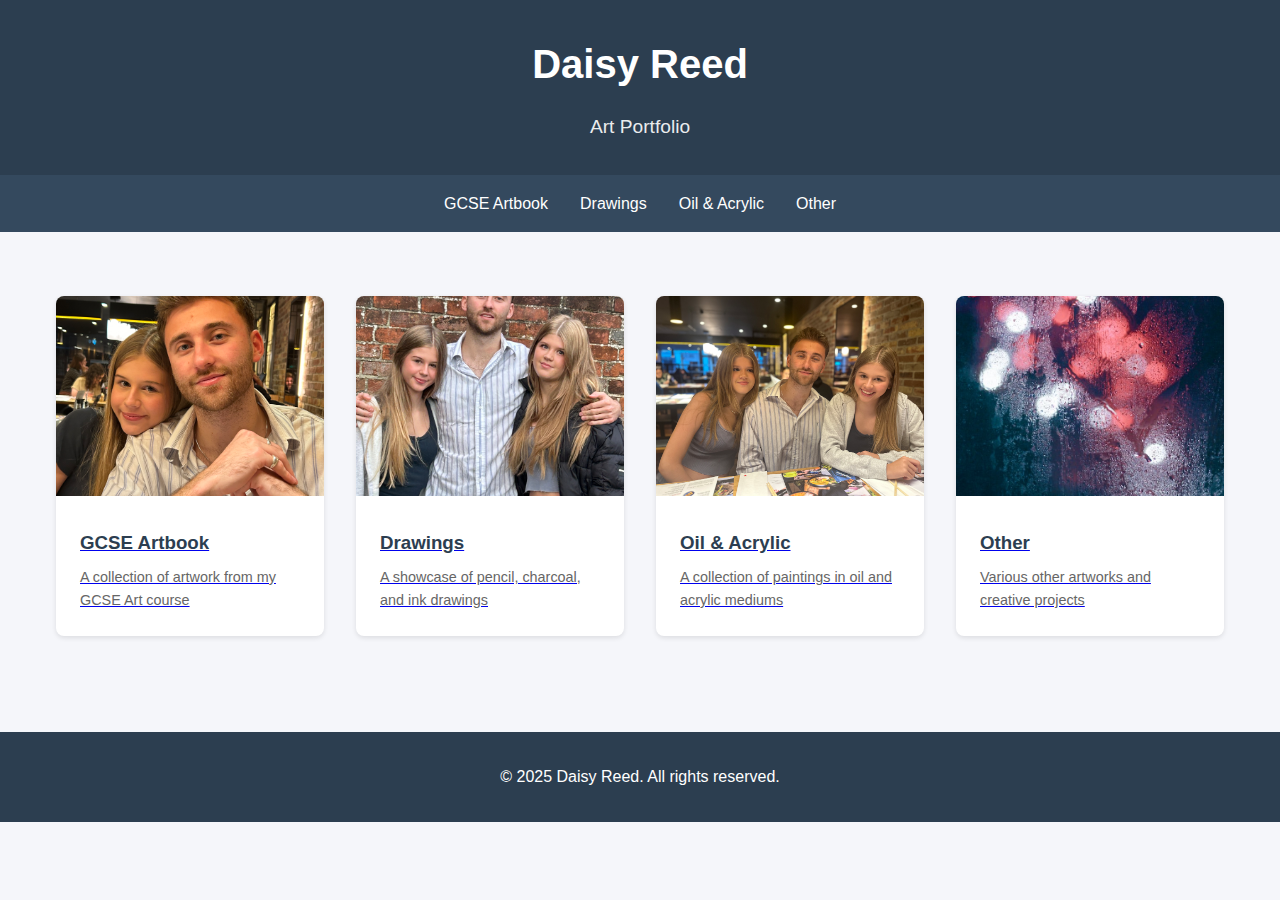
<file: index.html>
<!DOCTYPE html>
<html lang="en">
<head>
    <meta charset="UTF-8">
    <meta name="viewport" content="width=device-width, initial-scale=1.0">
    <title>Daisy Reed's Artwork</title>
    <link rel="stylesheet" href="styles/main.css">
</head>
<body>
    <header>
        <div class="header-content">
            <h1>Daisy Reed</h1>
            <p>Art Portfolio</p>
        </div>
    </header>

    <nav>
        <ul>
            <li><a href="gcse-artbook.html">GCSE Artbook</a></li>
            <li><a href="drawings.html">Drawings</a></li>
            <li><a href="oil-and-acrylic.html">Oil & Acrylic</a></li>
            <li><a href="other.html">Other</a></li>
        </ul>
    </nav>

    <main>
        <div class="portfolio-grid">
            <!-- GCSE Artbook Section -->
            <a href="gcse-artbook.html" class="portfolio-item" id="gcse-artbook">
                <img src="[data-uri]" alt="GCSE Artbook" class="category-preview" data-folder="gcse-artbook">
                <div class="portfolio-item-content">
                    <h3>GCSE Artbook</h3>
                    <p>A collection of artwork from my GCSE Art course</p>
                </div>
            </a>

            <!-- Drawings Section -->
            <a href="drawings.html" class="portfolio-item" id="drawings">
                <img src="[data-uri]" alt="Drawings Portfolio" class="category-preview" data-folder="drawings">
                <div class="portfolio-item-content">
                    <h3>Drawings</h3>
                    <p>A showcase of pencil, charcoal, and ink drawings</p>
                </div>
            </a>

            <!-- Oil & Acrylic Section -->
            <a href="oil-and-acrylic.html" class="portfolio-item" id="oil-and-acrylic">
                <img src="[data-uri]" alt="Oil & Acrylic Portfolio" class="category-preview" data-folder="oil-and-acrylic">
                <div class="portfolio-item-content">
                    <h3>Oil & Acrylic</h3>
                    <p>A collection of paintings in oil and acrylic mediums</p>
                </div>
            </a>

            <!-- Other Section -->
            <a href="other.html" class="portfolio-item" id="other">
                <img src="[data-uri]" alt="Other Artwork" class="category-preview" data-folder="other">
                <div class="portfolio-item-content">
                    <h3>Other</h3>
                    <p>Various other artworks and creative projects</p>
                </div>
            </a>
        </div>
    </main>

    <footer>
        <p>&copy; 2025 Daisy Reed. All rights reserved.</p>
    </footer>

    <script type="module" src="scripts/gallery.js"></script>
</body>
</html>
</file>
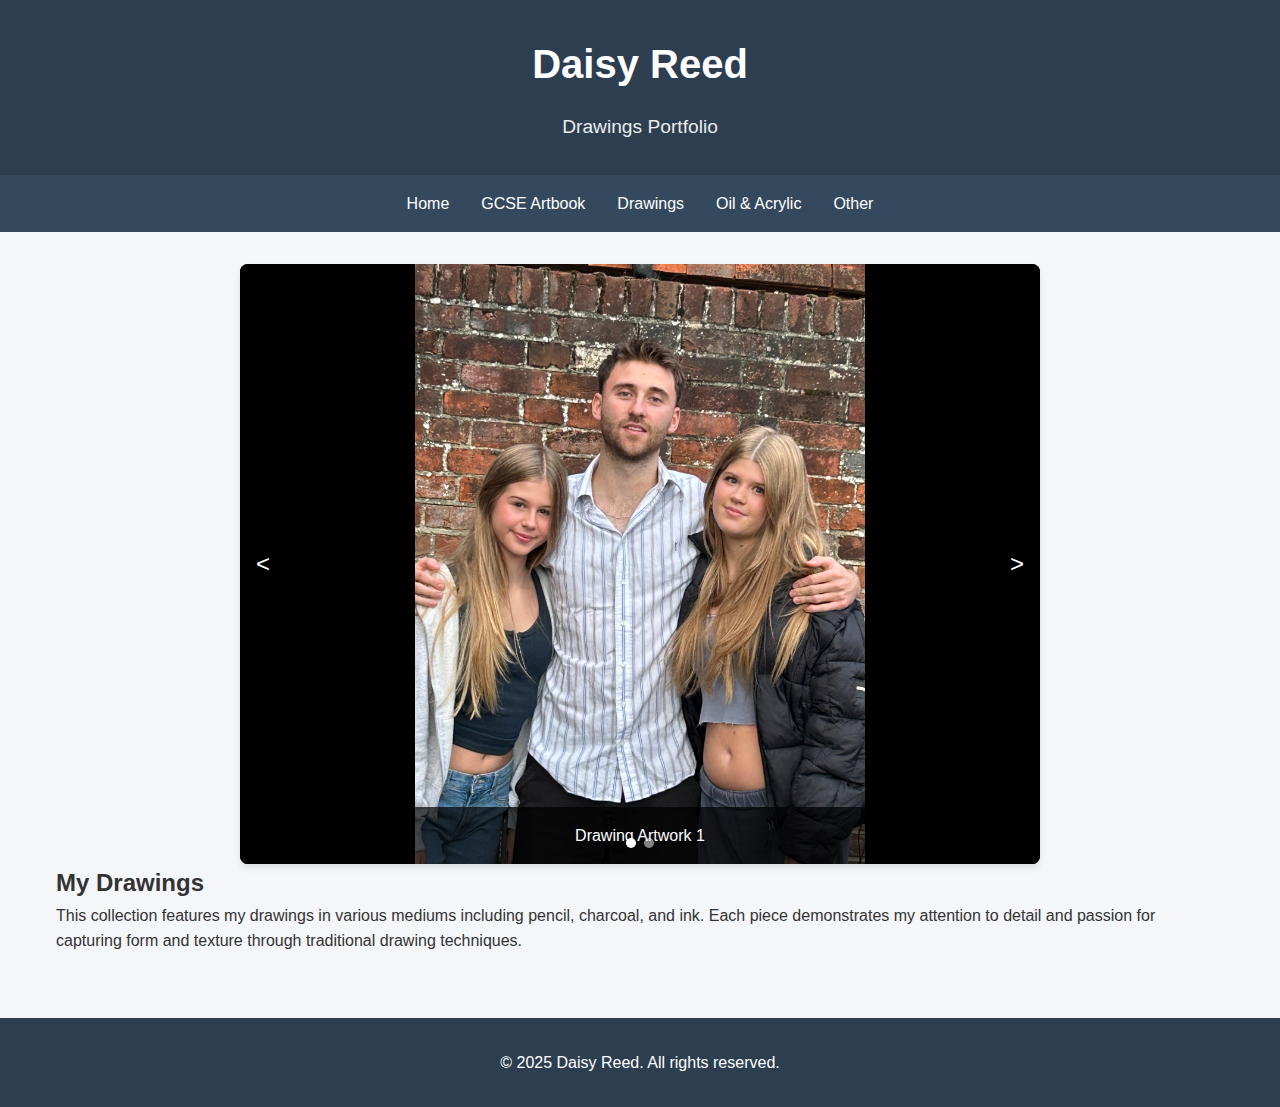
<file: drawings.html>
<!DOCTYPE html>
<html lang="en">
<head>
    <meta charset="UTF-8">
    <meta name="viewport" content="width=device-width, initial-scale=1.0">
    <title>Drawings - Daisy Reed's Artwork</title>
    <link rel="stylesheet" href="styles/main.css">
</head>
<body>
    <header>
        <div class="header-content">
            <h1>Daisy Reed</h1>
            <p>Drawings Portfolio</p>
        </div>
    </header>

    <nav>
        <ul>
            <li><a href="index.html">Home</a></li>
            <li><a href="gcse-artbook.html">GCSE Artbook</a></li>
            <li><a href="drawings.html" class="active">Drawings</a></li>
            <li><a href="oil-and-acrylic.html">Oil & Acrylic</a></li>
            <li><a href="other.html">Other</a></li>
        </ul>
    </nav>

    <main>
        <div id="drawings-carousel"></div>
        
        <div class="artwork-description">
            <h2>My Drawings</h2>
            <p>This collection features my drawings in various mediums including pencil, charcoal, and ink. Each piece demonstrates my attention to detail and passion for capturing form and texture through traditional drawing techniques.</p>
        </div>
    </main>

    <footer>
        <p>&copy; 2025 Daisy Reed. All rights reserved.</p>
    </footer>

    <script type="module">
        import { ImageCarousel } from './scripts/carousel.js';
        
        document.addEventListener('DOMContentLoaded', () => {
            try {
                const carousel = new ImageCarousel('drawings-carousel');
                
                const drawings = [
                    {
                        url: 'images/drawings/IMG_5097.jpg',
                        caption: 'Drawing Artwork 1'
                    },
                    {
                        url: 'images/drawings/sample-3.jpg',
                        caption: 'Drawing Artwork 2'
                    }
                ];
                
                carousel.addImages(drawings);
            } catch (error) {
                console.error('Error initializing carousel:', error);
            }
        });
    </script>
</body>
</html>
</file>
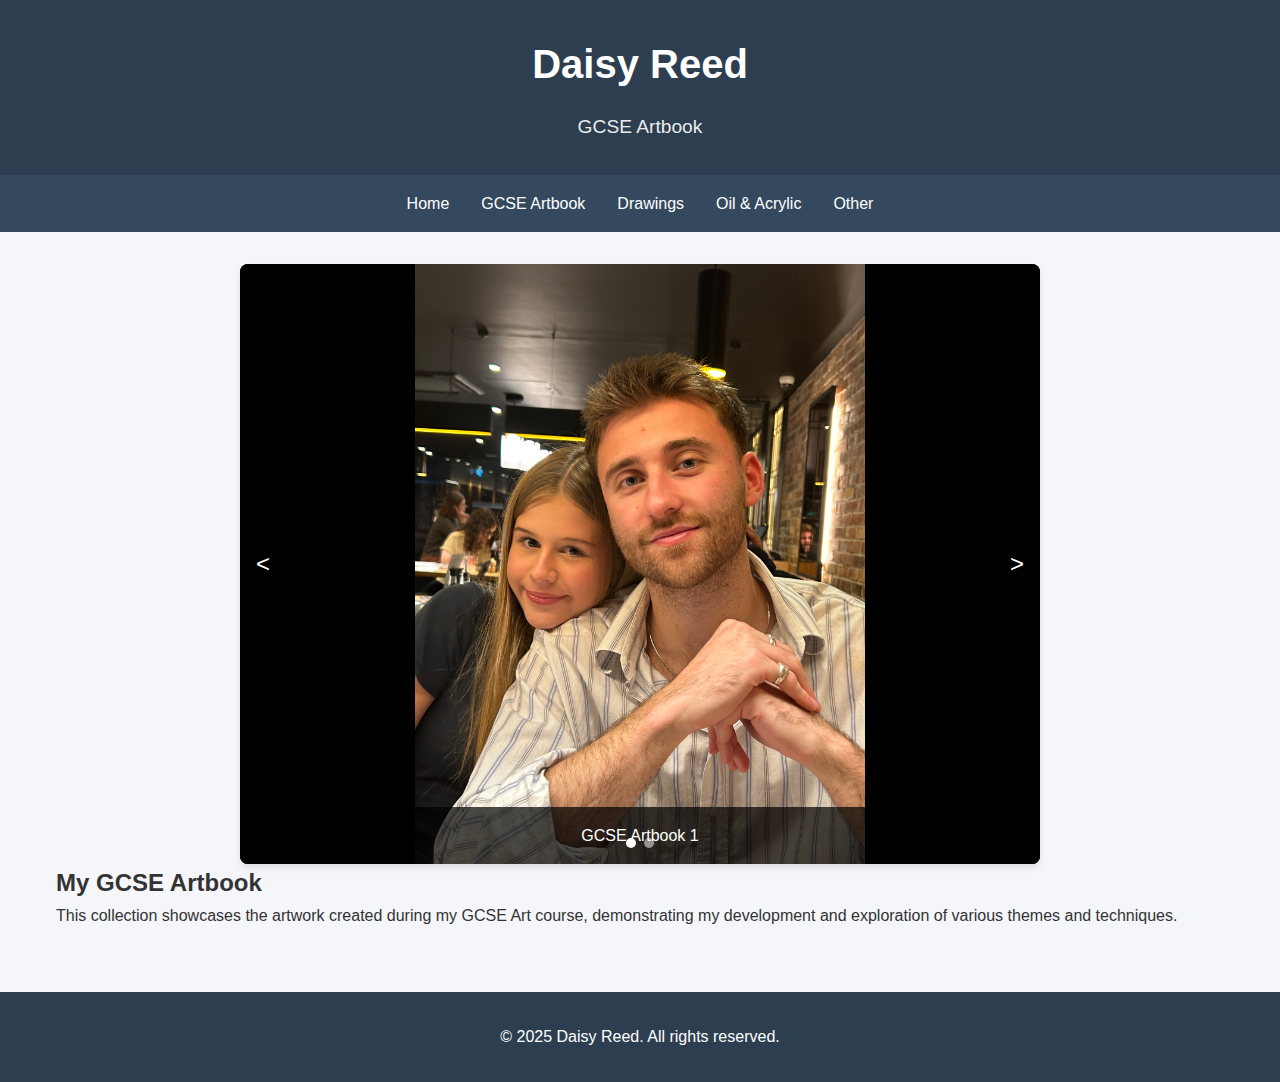
<file: gcse-artbook.html>
<!DOCTYPE html>
<html lang="en">
<head>
    <meta charset="UTF-8">
    <meta name="viewport" content="width=device-width, initial-scale=1.0">
    <title>GCSE Artbook - Daisy Reed's Artwork</title>
    <link rel="stylesheet" href="styles/main.css">
</head>
<body>
    <header>
        <div class="header-content">
            <h1>Daisy Reed</h1>
            <p>GCSE Artbook</p>
        </div>
    </header>

    <nav>
        <ul>
            <li><a href="index.html">Home</a></li>
            <li><a href="gcse-artbook.html" class="active">GCSE Artbook</a></li>
            <li><a href="drawings.html">Drawings</a></li>
            <li><a href="oil-and-acrylic.html">Oil & Acrylic</a></li>
            <li><a href="other.html">Other</a></li>
        </ul>
    </nav>

    <main>
        <div id="gcse-carousel"></div>
        
        <div class="artwork-description">
            <h2>My GCSE Artbook</h2>
            <p>This collection showcases the artwork created during my GCSE Art course, demonstrating my development and exploration of various themes and techniques.</p>
        </div>
    </main>

    <footer>
        <p>&copy; 2025 Daisy Reed. All rights reserved.</p>
    </footer>

    <script type="module">
        import { ImageCarousel } from './scripts/carousel.js';
        
        document.addEventListener('DOMContentLoaded', () => {
            try {
                const carousel = new ImageCarousel('gcse-carousel');
                
                const gcseArtwork = [
                    {
                        url: 'images/gcse-artbook/IMG_5129.jpg',
                        caption: 'GCSE Artbook 1'
                    },
                    {
                        url: 'images/gcse-artbook/sample-2.jpg',
                        caption: 'GCSE Artbook 2'
                    }
                ];
                
                carousel.addImages(gcseArtwork);
            } catch (error) {
                console.error('Error initializing carousel:', error);
            }
        });
    </script>
</body>
</html>
</file>
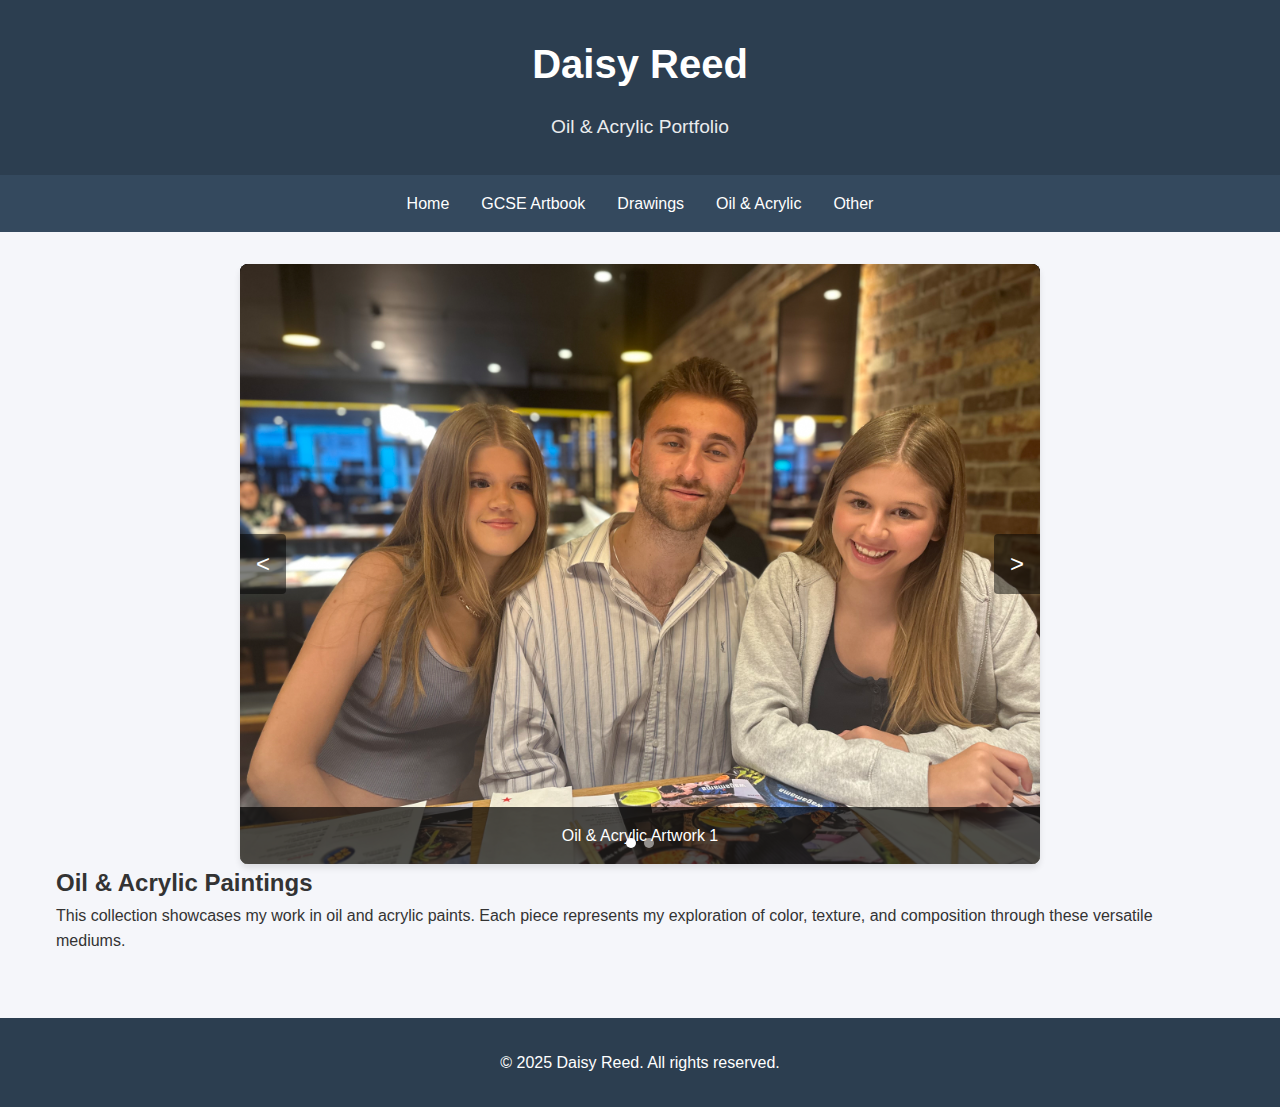
<file: oil-and-acrylic.html>
<!DOCTYPE html>
<html lang="en">
<head>
    <meta charset="UTF-8">
    <meta name="viewport" content="width=device-width, initial-scale=1.0">
    <title>Oil & Acrylic - Daisy Reed's Artwork</title>
    <link rel="stylesheet" href="styles/main.css">
</head>
<body>
    <header>
        <div class="header-content">
            <h1>Daisy Reed</h1>
            <p>Oil & Acrylic Portfolio</p>
        </div>
    </header>

    <nav>
        <ul>
            <li><a href="index.html">Home</a></li>
            <li><a href="gcse-artbook.html">GCSE Artbook</a></li>
            <li><a href="drawings.html">Drawings</a></li>
            <li><a href="oil-and-acrylic.html" class="active">Oil & Acrylic</a></li>
            <li><a href="other.html">Other</a></li>
        </ul>
    </nav>

    <main>
        <div id="oil-and-acrylic-carousel"></div>
        
        <div class="artwork-description">
            <h2>Oil & Acrylic Paintings</h2>
            <p>This collection showcases my work in oil and acrylic paints. Each piece represents my exploration of color, texture, and composition through these versatile mediums.</p>
        </div>
    </main>

    <footer>
        <p>&copy; 2025 Daisy Reed. All rights reserved.</p>
    </footer>

    <script type="module">
        import { ImageCarousel } from './scripts/carousel.js';
        // Initialize the carousel when the page loads
        document.addEventListener('DOMContentLoaded', () => {
            try {
                const carousel = new ImageCarousel('oil-and-acrylic-carousel');
                
                const paintings = [
                    {
                        url: 'images/oil-and-acrylic/IMG_6086.jpg',
                        caption: 'Oil & Acrylic Artwork 1'
                    },
                    {
                        url: 'images/oil-and-acrylic/sample-1.jpg',
                        caption: 'Oil & Acrylic Artwork 2'
                    }
                ];
                
                carousel.addImages(paintings);
            } catch (error) {
                console.error('Error initializing carousel:', error);
            }
        });
    </script>
</body>
</html>
</file>
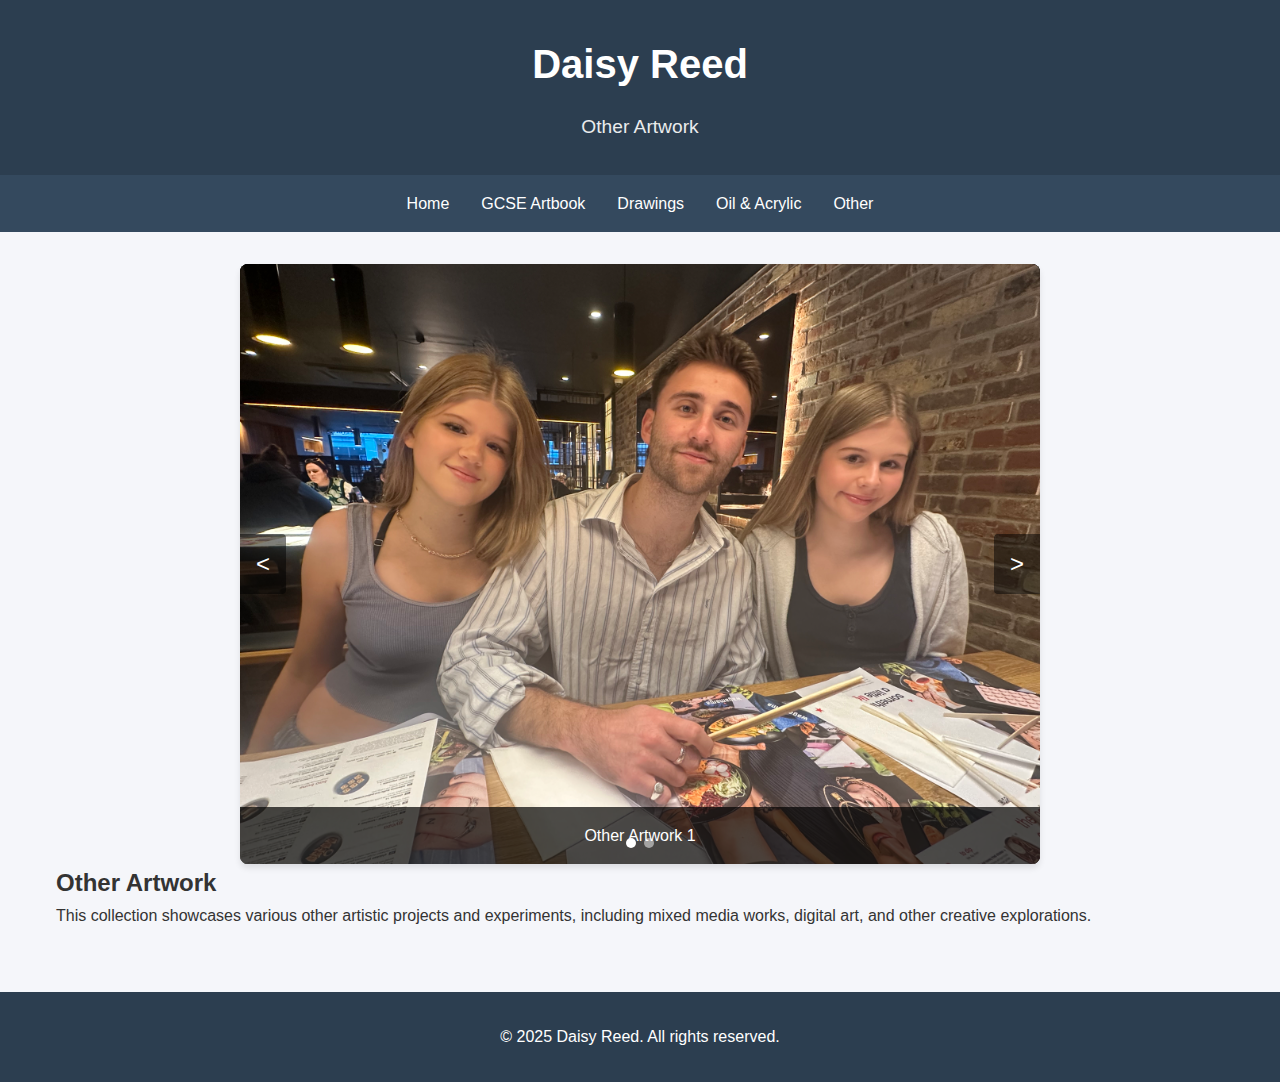
<file: other.html>
<!DOCTYPE html>
<html lang="en">
<head>
    <meta charset="UTF-8">
    <meta name="viewport" content="width=device-width, initial-scale=1.0">
    <title>Other Artwork - Daisy Reed's Artwork</title>
    <link rel="stylesheet" href="styles/main.css">
</head>
<body>
    <header>
        <div class="header-content">
            <h1>Daisy Reed</h1>
            <p>Other Artwork</p>
        </div>
    </header>

    <nav>
        <ul>
            <li><a href="index.html">Home</a></li>
            <li><a href="gcse-artbook.html">GCSE Artbook</a></li>
            <li><a href="drawings.html">Drawings</a></li>
            <li><a href="oil-and-acrylic.html">Oil & Acrylic</a></li>
            <li><a href="other.html" class="active">Other</a></li>
        </ul>
    </nav>

    <main>
        <div id="other-carousel"></div>
        
        <div class="artwork-description">
            <h2>Other Artwork</h2>
            <p>This collection showcases various other artistic projects and experiments, including mixed media works, digital art, and other creative explorations.</p>
        </div>
    </main>

    <footer>
        <p>&copy; 2025 Daisy Reed. All rights reserved.</p>
    </footer>

    <script type="module">
        import { ImageCarousel } from './scripts/carousel.js';
        
        document.addEventListener('DOMContentLoaded', () => {
            try {
                const carousel = new ImageCarousel('other-carousel');
                
                const otherArtwork = [
                    {
                        url: 'images/other/IMG_6088.jpg',
                        caption: 'Other Artwork 1'
                    },
                    {
                        url: 'images/other/sample-5.jpg',
                        caption: 'Other Artwork 2'
                    }
                ];
                
                carousel.addImages(otherArtwork);
            } catch (error) {
                console.error('Error initializing carousel:', error);
            }
        });
    </script>
</body>
</html>
</file>
<file: styles/main.css>
:root {
    --primary-color: #2c3e50;
    --secondary-color: #34495e;
    --accent-color: #e74c3c;
    --text-color: #333;
    --light-bg: #f5f6fa;
}

* {
    margin: 0;
    padding: 0;
    box-sizing: border-box;
}

body {
    font-family: 'Helvetica Neue', Arial, sans-serif;
    line-height: 1.6;
    color: var(--text-color);
    background-color: var(--light-bg);
}

header {
    background-color: var(--primary-color);
    color: white;
    padding: 2rem;
    text-align: center;
}

.header-content h1 {
    font-size: 2.5rem;
    margin-bottom: 1rem;
}

.header-content p {
    font-size: 1.2rem;
    opacity: 0.9;
}

nav {
    background-color: var(--secondary-color);
    padding: 1rem;
}

nav ul {
    list-style: none;
    display: flex;
    justify-content: center;
    gap: 2rem;
}

nav a {
    color: white;
    text-decoration: none;
    font-weight: 500;
    transition: color 0.3s ease;
}

nav a:hover {
    color: var(--accent-color);
}

main {
    max-width: 1200px;
    margin: 2rem auto;
    padding: 0 1rem;
}

.portfolio-grid {
    display: grid;
    grid-template-columns: repeat(auto-fit, minmax(250px, 1fr));
    gap: 2rem;
    padding: 2rem 0;
}

.portfolio-item {
    background: white;
    border-radius: 8px;
    overflow: hidden;
    box-shadow: 0 2px 5px rgba(0,0,0,0.1);
    transition: transform 0.3s ease;
    cursor: pointer;
}

.portfolio-item:hover {
    transform: translateY(-5px);
}

.portfolio-item img {
    width: 100%;
    height: 200px;
    object-fit: cover;
}

.portfolio-item-content {
    padding: 1.5rem;
}

.portfolio-item h3 {
    margin-bottom: 0.5rem;
    color: var(--primary-color);
}

.portfolio-item p {
    color: #666;
    font-size: 0.9rem;
}

footer {
    background-color: var(--primary-color);
    color: white;
    text-align: center;
    padding: 2rem;
    margin-top: 4rem;
}

/* Carousel Styles */
.carousel-container {
    position: relative;
    width: 100%;
    max-width: 800px;
    margin: 0 auto;
    overflow: hidden;
    border-radius: 8px;
    box-shadow: 0 4px 6px rgba(0, 0, 0, 0.1);
}

        .carousel-track {
            position: relative;
            height: 70vh;
            max-height: 600px;
            min-height: 300px;
            background-color: #000;
        }

        .carousel-slide {
            position: absolute;
            top: 0;
            left: 0;
            width: 100%;
            height: 100%;
            opacity: 0;
            transition: opacity 0.5s ease-in-out;
            display: flex;
            align-items: center;
            justify-content: center;
        }

        .carousel-slide.active {
            opacity: 1;
        }

        .carousel-image-wrapper {
            width: 100%;
            height: 100%;
            display: flex;
            align-items: center;
            justify-content: center;
            background-color: #000;
        }

        .carousel-image-wrapper.landscape img {
            width: 100%;
            height: auto;
            max-height: 100%;
        }

        .carousel-image-wrapper.portrait img {
            height: 100%;
            width: auto;
            max-width: 100%;
        }

        .carousel-slide img {
            max-width: 100%;
            max-height: 100%;
            object-fit: contain;
            transition: opacity 0.3s ease;
        }

        /* Touch-friendly buttons */
        @media (hover: none) {
            .carousel-button {
                opacity: 0.8;
                padding: 1.5rem;
            }
        }

.carousel-caption {
    position: absolute;
    bottom: 0;
    left: 0;
    right: 0;
    padding: 1rem;
    background: rgba(0, 0, 0, 0.7);
    color: white;
    text-align: center;
}

.carousel-button {
    position: absolute;
    top: 50%;
    transform: translateY(-50%);
    background: rgba(0, 0, 0, 0.5);
    color: white;
    border: none;
    padding: 1rem;
    cursor: pointer;
    font-size: 1.5rem;
    transition: background-color 0.3s ease;
    z-index: 2;
}

.carousel-button:hover {
    background: rgba(0, 0, 0, 0.8);
}

.carousel-button.prev {
    left: 0;
    border-radius: 0 4px 4px 0;
}

.carousel-button.next {
    right: 0;
    border-radius: 4px 0 0 4px;
}

.carousel-dots {
    position: absolute;
    bottom: 1rem;
    left: 50%;
    transform: translateX(-50%);
    display: flex;
    gap: 0.5rem;
    z-index: 2;
}

.carousel-dot {
    width: 10px;
    height: 10px;
    border-radius: 50%;
    border: none;
    background: rgba(255, 255, 255, 0.5);
    cursor: pointer;
    transition: background-color 0.3s ease;
}

.carousel-dot.active {
    background: white;
}

/* Responsive Design */
        @media (max-width: 768px) {
            nav ul {
                flex-direction: column;
                text-align: center;
                gap: 1rem;
                padding: 0.5rem;
            }

            .header-content h1 {
                font-size: 2rem;
            }

            .carousel-container {
                max-width: 100%;
                margin: 0;
                border-radius: 0;
            }

            .carousel-track {
                height: 60vh;
                min-height: 300px;
            }

            .carousel-button {
                padding: 1rem;
                font-size: 1.2rem;
                background: rgba(0, 0, 0, 0.6);
            }

            .portfolio-grid {
                gap: 1rem;
                padding: 1rem;
            }

            .portfolio-item {
                margin-bottom: 1rem;
            }

            .artwork-description {
                padding: 1rem;
            }

            .carousel-dots {
                bottom: 0.5rem;
            }

            .carousel-dot {
                width: 12px;
                height: 12px;
            }
        }

        @media (max-width: 480px) {
            .header-content h1 {
                font-size: 1.8rem;
            }

            nav {
                padding: 0.5rem;
            }

            .carousel-track {
                height: 50vh;
            }

            .carousel-caption {
                font-size: 0.9rem;
                padding: 0.5rem;
            }

            .carousel-button {
                padding: 0.8rem;
                font-size: 1rem;
            }
        }

        @media (orientation: landscape) and (max-height: 500px) {
            .carousel-track {
                height: 80vh;
            }
        }
</file>
